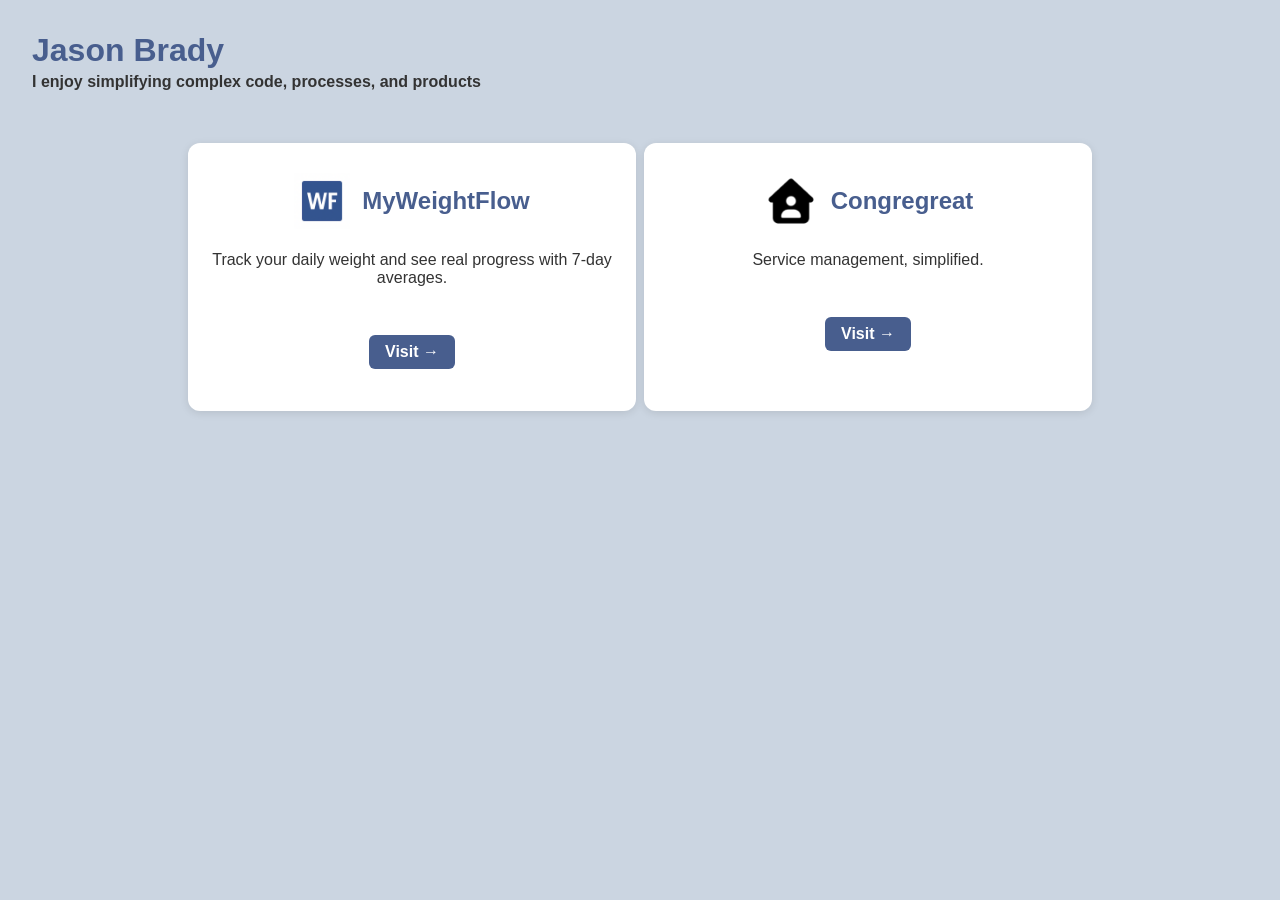
<file: index.html>
<!DOCTYPE html>
<html lang="en">
<head>
  <meta charset="UTF-8" />
  <meta name="viewport" content="width=device-width, initial-scale=1.0" />
  <title>Jason Brady</title>
  <link rel="stylesheet" href="style.css" />
</head>
<body>
  <h1>Jason Brady</h1>
  <h4>I enjoy simplifying complex code, processes, and products</h4>

  <div class="app-grid">
    <div class="app-card">
      <div class="app-header">
        <img src="images/myweightflow-logo.png" alt="MyWeightFlow Logo" class="app-logo" />
        <h2>MyWeightFlow</h2>
      </div>
      <p>Track your daily weight and see real progress with 7-day averages.</p>
      <a href="https://www.myweightflow.com" target="_blank" class="visit-btn">Visit →</a>
    </div>


    <div class="app-card">
      <div class="app-header">
        <img src="images/congregreat-logo.png" alt="Congregreat Logo" class="app-logo" />
        <h2>Congregreat</h2>
      </div>
      <p>Service management, simplified.</p>
      <a href="https://congregreat.com" target="_blank" class="visit-btn">Visit →</a>
    </div>


    <!-- <div class="app-card">
      <div class="app-header">
        <img src="images/myweightflow-logo.png" alt="Friendtal Logo" class="app-logo" />
        <h2>Friendtal</h2>
      </div>
      <p>placeholder</p>
      <a href="https://myweightflow.com" target="_blank" class="visit-btn disabled">Visit →</a>
    </div>


    <div class="app-card">
      <div class="app-header">
        <img src="images/myweightflow-logo.png" alt="Finished.me Logo" class="app-logo" />
        <h2>Finsished.me</h2>
      </div>
      <p>placeholder</p>
      <a href="https://myweightflow.com" target="_blank" class="visit-btn disabled" disabled>Visit →</a>
    </div> -->

  </div>
</body>
</html>
</file>
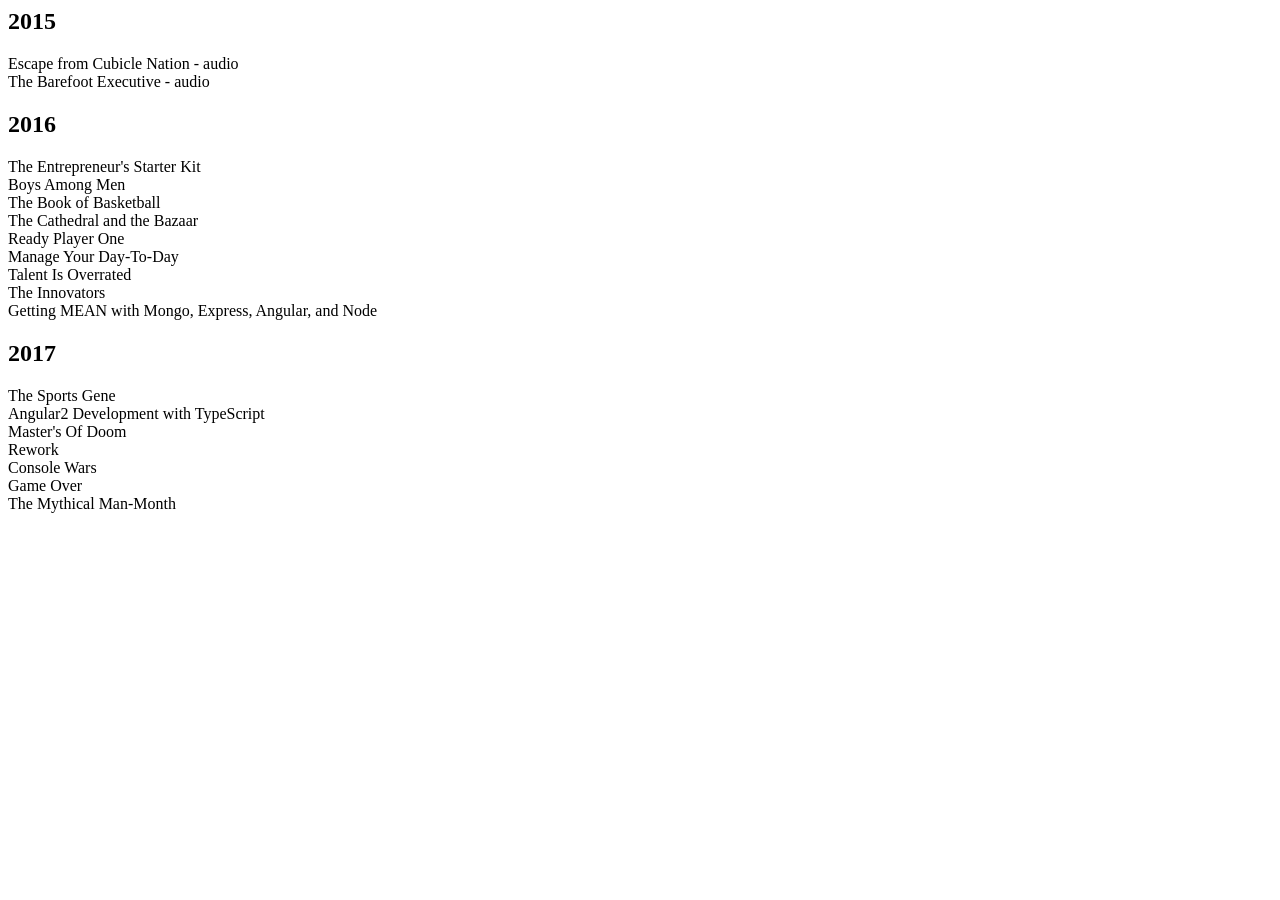
<file: books.html>
<TYPE html PUBLIC "-//W3C//DTD HTML 4.01//EN"
    "http://www.w3.org/TR/html4/strict.dtd">
<html lang="en">
  <head>
    <meta http-equiv="content-type" content="text/html; charset=utf-8">
    <title>books</title>
  </head>
  <body>
    <h2>2015</h2>
    <span>Escape from Cubicle Nation - audio</span><br>
    <span>The Barefoot Executive - audio</span><br>
    <h2>2016</h2>
    <span>The Entrepreneur's Starter Kit</span><br>
    <span>Boys Among Men</span><br>
    <span>The Book of Basketball</span><br>
    <span>The Cathedral and the Bazaar</span><br>
    <span>Ready Player One</span><br>
    <span>Manage Your Day-To-Day</span><br>
    <span>Talent Is Overrated</span><br>
    <span>The Innovators</span><br>
    <span>Getting MEAN with Mongo, Express, Angular, and Node</span<br>
    <h2>2017</h2>
    <span>The Sports Gene</span><br>
    <span>Angular2 Development with TypeScript</span><br>
    <span>Master's Of Doom</span><br>
    <span>Rework</span><br>
    <span>Console Wars</span><br>
    <span>Game Over</span><br>
    <span>The Mythical Man-Month</span><br>
  </body>
</html>
</file>
<file: style.css>
body {
  font-family: sans-serif;
  margin: 2rem;
  background-color: #CBD5E1;
  color: #333;
}

h1 {
  margin-bottom: 0.25rem;
  color: #485E8E;
}

h2 {
  color: #485E8E;
}

h4 {
  margin-top: 0.25rem;
}

p {
  margin-bottom: 2rem;
}

.app-grid {
  display: flex;
  justify-content: center;
  align-items: flex-start;
  margin-top: 3rem;
}

.app-card {
  width: 33.333vw;
  max-width: 400px;
  min-width: 300px;
  height: 220px;
  background: white;
  border-radius: 12px;
  padding: 1.5rem;
  box-shadow: 0 2px 8px rgba(0, 0, 0, 0.1);
  text-align: center;
  margin: 4px;
}

.app-header {
  display: flex;
  align-items: center;
  justify-content: center;
  gap: 0.75rem;
  margin-bottom: 1rem;
}

.app-logo {
  width: 56px;
  height: 56px;
  object-fit: contain;
  margin-bottom: 0;
}

.visit-btn {
  display: inline-block;
  margin-top: 1rem;
  padding: 0.5rem 1rem;
  border-radius: 6px;
  background-color: #485E8E;
  color: white;
  text-decoration: none;
  font-weight: bold;
}

.visit-btn:hover {
  background-color: rgba(72, 94, 142, 0.9);
}

.visit-btn.disabled {
  background-color: #ccc;
  color: #666;
  pointer-events: none; /* disables click */
  cursor: not-allowed;
  text-decoration: none;
}
</file>
